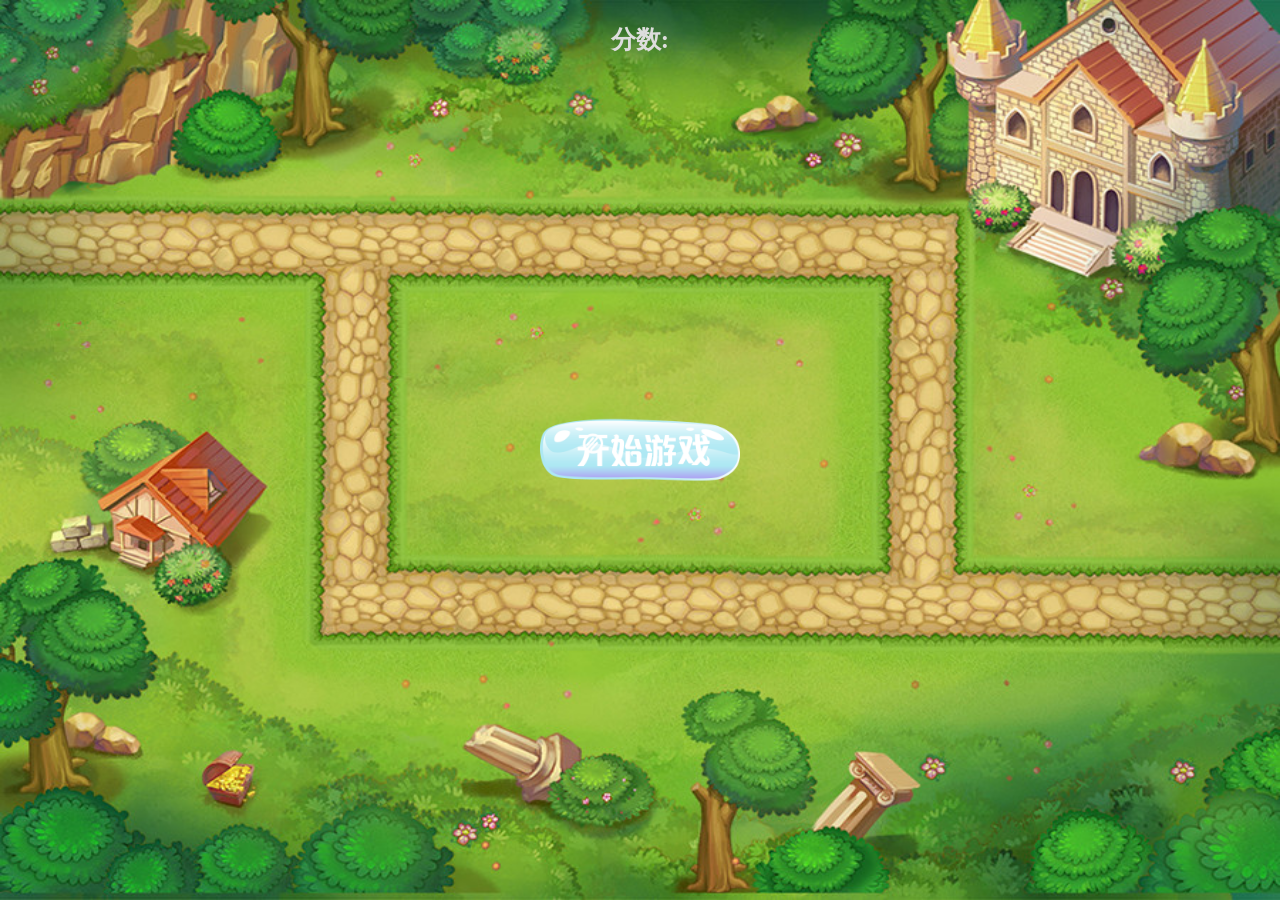
<file: 贪吃蛇项目/index.html>
<!DOCTYPE html>
<html lang="en">
<head>
    <meta charset="UTF-8">
    <meta name="viewport" content="width=device-width, initial-scale=1.0">
    <meta http-equiv="X-UA-Compatible" content="ie=edge">
    <link rel="stylesheet" href="index.css">
    <title>贪吃蛇</title>
</head>
<body>
<div class="startPage" id="startPage">
    <div class="startBtn" id="startBtn"></div>
</div>
<div class="wrapper">
    <div class="left-side">
        <img src="./images/start.png" id="startP">
    </div>
    <div class="main">
        <div class="header">
            <div class="score">
                分数:
                <span id="score"></span>
            </div>
        </div>
        <div class="content" id="content"></div>
    </div>
</div>
<div class="loser" id="lose">
    <div class="con">
        <div class="close" id="close"></div>
        <span class="loserScore" id="loserScore"></span>
    </div>
</div>
<audio id="showMusic" preload="auto" src="./music/load.mp3" loop="loop" autoplay="autoplay"></audio>
<script src="./index.js"></script>
</body>
</html>
</file>
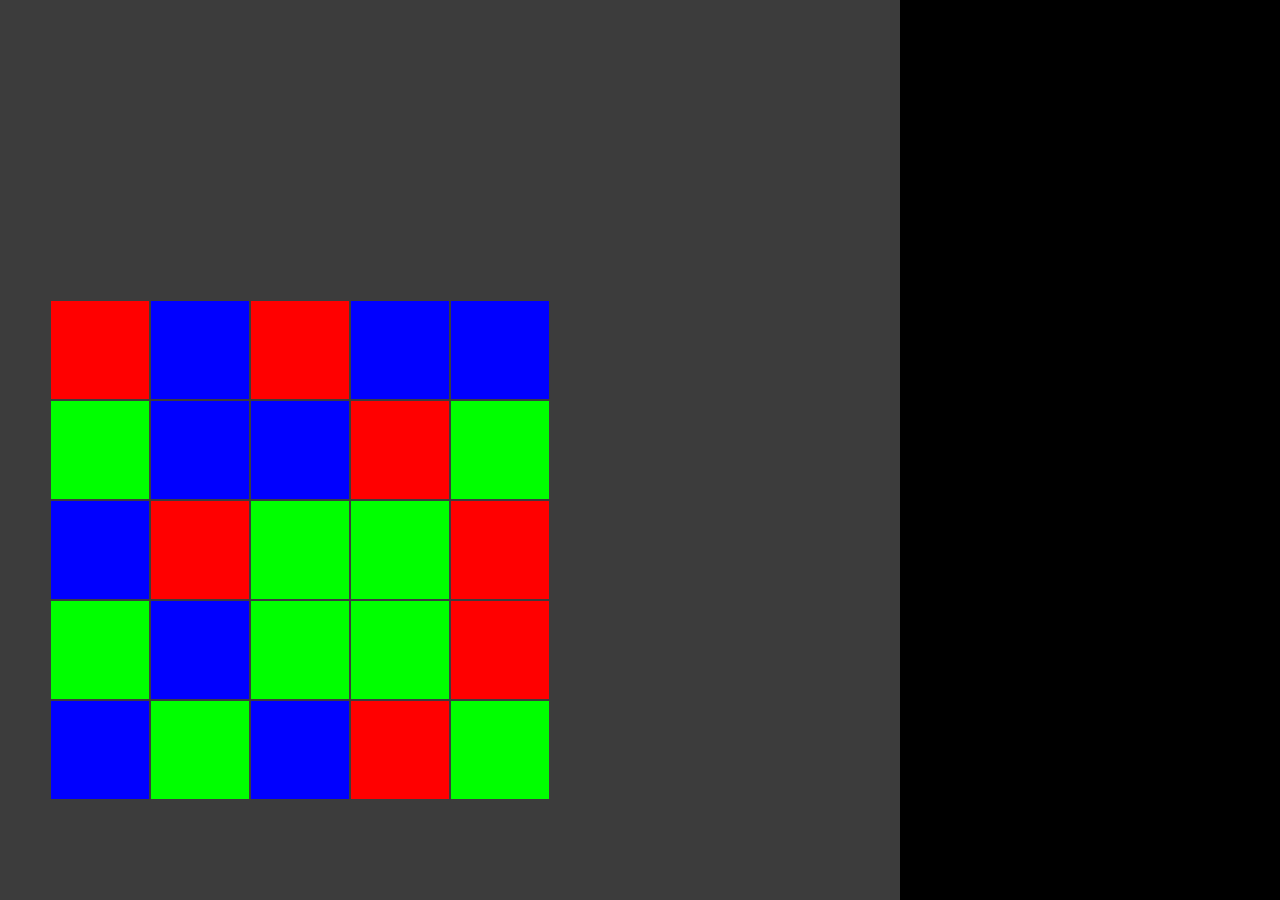
<file: XXL/bin/index.html>
<html>
<head>
	<meta charset='utf-8'/>
	<title>www.layabox.com</title>
    <meta name='renderer' content='webkit'>
	<meta name='viewport' content='width=device-width,initial-scale=1.0,minimum-scale=1.0,maximum-scale=1.0,user-scalable=no'/>
	<meta name='apple-mobile-web-app-capable' content='yes' />
	<meta name='full-screen' content='true' />
	<meta name='x5-fullscreen' content='true' />
	<meta name='360-fullscreen' content='true' />
	<meta http-equiv='expires' content='0' />
	<meta name='laya' screenorientation='landscape' />
	<meta http-equiv='X-UA-Compatible' content='IE=edge,chrome=1'>
	<meta http-equiv='expires' content='0' />
	<meta http-equiv='Cache-Control' content='no-siteapp' />
</head>
<body style='margin:0;overflow:none;overflow-x:hidden;overflow-y:hidden;background-color: #000;'>
<script src='ClearGame.max.js' loader='laya'></script>
</body>
</html>
</file>
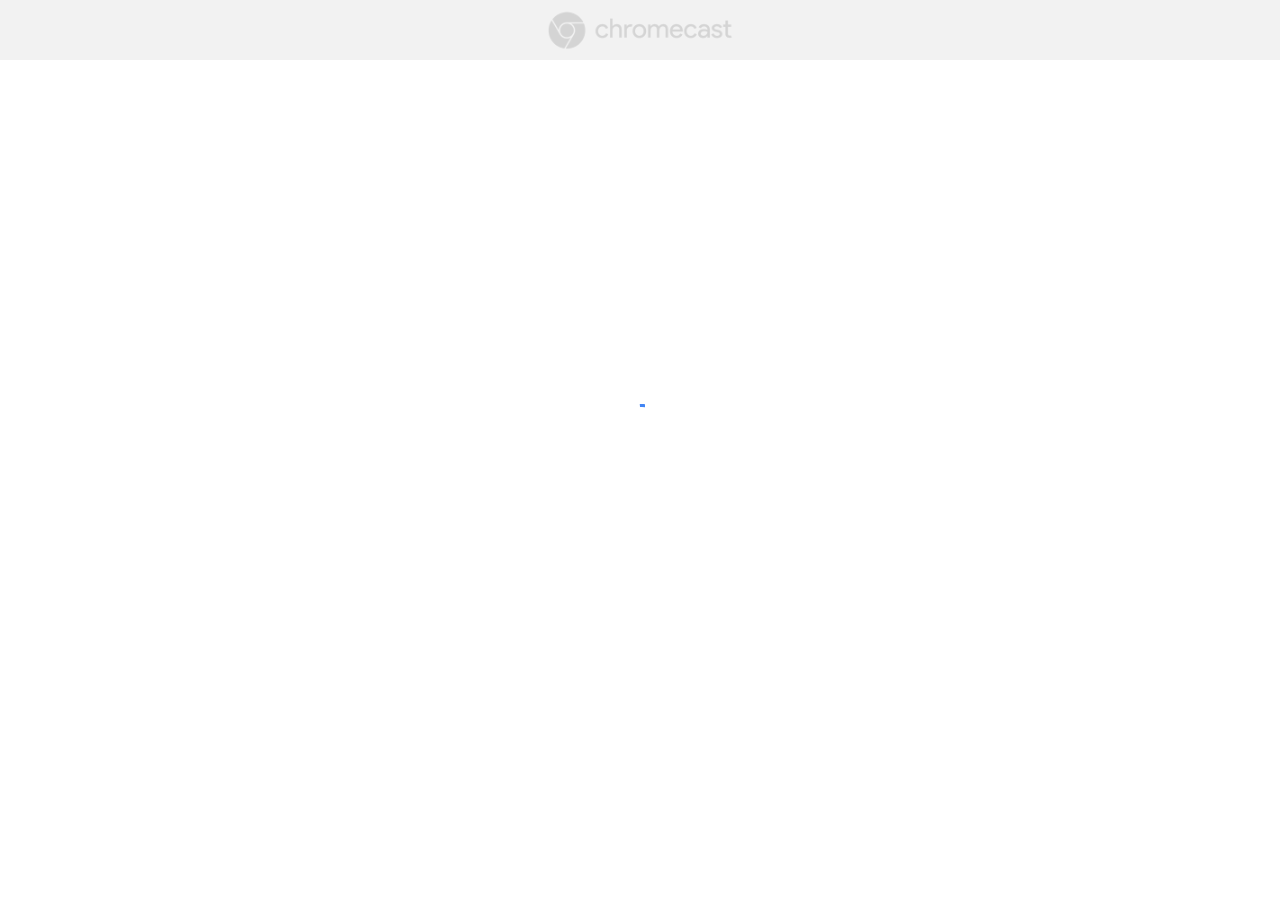
<file: XXL/.laya/chrome/Default/Extensions/pkedcjkdefgpdelpbcmbmeomcjbeemfm/7319.128.0.1_0/cast_setup/index.html>
<!doctype html>
<meta charset=utf-8>
<link href=cast_app_min.css rel=stylesheet>
<script src=cast_app.js></script>
<body class=start>
<div id=header>
<img src=chromecast_logo_grey.png></img>
</div>
<div id=start>
<span></span>
<div class="spinnerContainer active">
<div class="spinner-layer blue">
<div class="circle-clipper left">
<div class="circle fit"></div>
</div><div class=gap-patch>
<div class="circle fit"></div>
</div><div class="circle-clipper right">
<div class="circle fit"></div>
</div>
</div>
<div class="spinner-layer red">
<div class="circle-clipper left">
<div class="circle fit"></div>
</div><div class=gap-patch>
<div class="circle fit"></div>
</div><div class="circle-clipper right">
<div class="circle fit"></div>
</div>
</div>
<div class="spinner-layer yellow">
<div class="circle-clipper left">
<div class="circle fit"></div>
</div><div class=gap-patch>
<div class="circle fit"></div>
</div><div class="circle-clipper right">
<div class="circle fit"></div>
</div>
</div>
<div class="spinner-layer green">
<div class="circle-clipper left">
<div class="circle fit"></div>
</div><div class=gap-patch>
<div class="circle fit"></div>
</div><div class="circle-clipper right">
<div class="circle fit"></div>
</div>
</div>
</div>
</div>
<div id=load-failed>
<span></span>
<div>
<svg height=48 viewBox="0 0 48 48" width=48 xmlns=http://www.w3.org/2000/svg>
<path d="M22 30h4v4h-4zm0-16h4v12h-4zm1.99-10C12.94 4 4 12.95 4
              24s8.94 20 19.99 20S44 35.05 44 24 35.04 4 23.99 4zM24 40c-8.84
              0-16-7.16-16-16S15.16 8 24 8s16 7.16 16 16-7.16 16-16 16z" />
</svg>
<div id=load-failed-message></div>
</div>
</div>
<div id=update-required>
<span></span>
<div>
<svg height=48 viewBox="0 0 48 48" width=48 xmlns=http://www.w3.org/2000/svg>
<path d="M35.3 12.7C32.41 9.8 28.42 8 24 8 15.16 8 8.02 15.16 8.02
              24S15.16 40 24 40c7.45 0 13.69-5.1 15.46-12H35.3c-1.65 4.66-6.07
              8-11.3 8-6.63 0-12-5.37-12-12s5.37-12 12-12c3.31 0 6.28 1.38 8.45
              3.55L26 22h14V8l-4.7 4.7z" />
</svg>
<div id=update-required-message></div>
</div>
</file>
<file: 贪吃蛇项目/index.css>
* {
    margin: 0;
    padding: 0;
}
html,
body {
    width: 100%;
    height: 100%;
}
.startPage {
    width: 100%;
    z-index: 999;
    height: 100%;
    position: absolute;
    top: 0;
    left: 0;
}
.startBtn {
    background-image: url('./images/startGame.png');
    height: 170px;
    width: 200px;
    background-size: 100% 100%;
    cursor: pointer;
    position: absolute;
    left: 0;
    right: 0;
    top: 0;
    bottom: 0;
    margin: auto;
}
.wrapper {
    width: 100%;
    height: 100%;
    background-image: url('./images/bg.jpg');
    background-size: 100% 100%;
    position: relative;
}
.wrapper .left-side {
    width: 24%;
    position: absolute;
    height: 100%;
}
.wrapper .left-side img {
    display: none;
    margin-left: 50px;
    margin-top: 50px;
    cursor: pointer;
}
.main {
    position: absolute;
    left: 25%;
    width: 50%;
    height: 90%;
}
.header {
    width: 100%;
    height: 80px;
    text-align: center;
}
.score {
    line-height: 80px;
    color: #ddd;
    font-size: 25px;
    font-weight: bold;
}
.content {
    position: absolute;
    width: 79%;
    height: 36.5%;
    left: 10%;
    top: 34%;
}
.loser {
    display: none;
    position: absolute;
    width: 100%;
    height: 100%;
    top: 0;
    left: 0;
}
.con {
    background-image: url('./images/startP3.jpg');
    background-size: cover;
    height: 300px;
    width: 400px;
    position: absolute;
    margin: auto;
    top: 0;
    left: 0;
    right: 0;
    bottom: 0;
    border-radius: 20px;
    border: 2px solid white;
}
.loserScore {
    display: block;
    height: 25px;
    width: 40px;
    position: absolute;
    top: 42%;
    left: 40%;
    color: #222;
    font-size: 25px;
    font-weight: bolder;
}
.close {
    position: absolute;
    top: 0;
    right: 0;
    height: 40px;
    width: 40px;
    background-image: url('./images/closeBtn.png');
    background-size: 100% 100%;
    cursor: pointer;
}
.food {
    background-image: url('./images/apple.png');
    background-size: 100% 100%;
}
.head {
    background-image: url('./images/head.png');
    background-size: 100% 100%;
}
.body {
    background-image: url('./images/body.png');
    background-size: 100% 100%;
}
</file>
